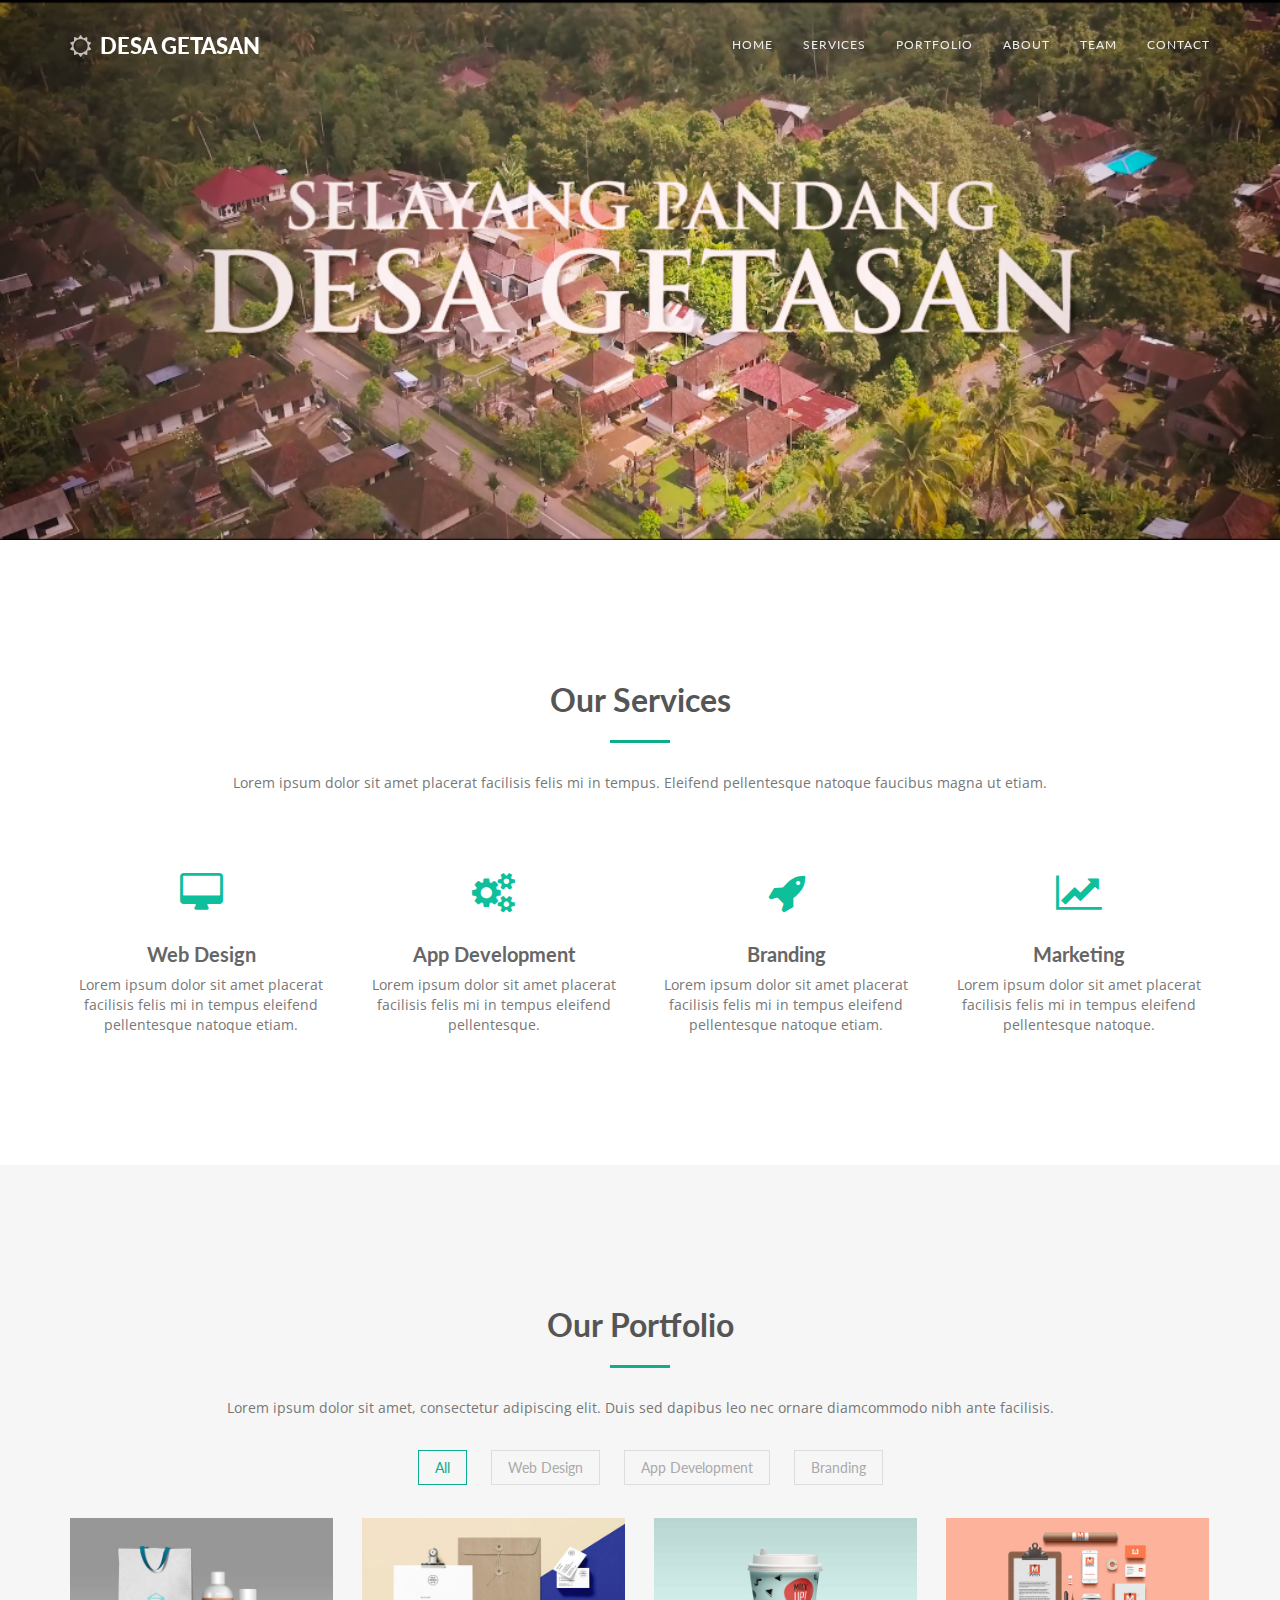
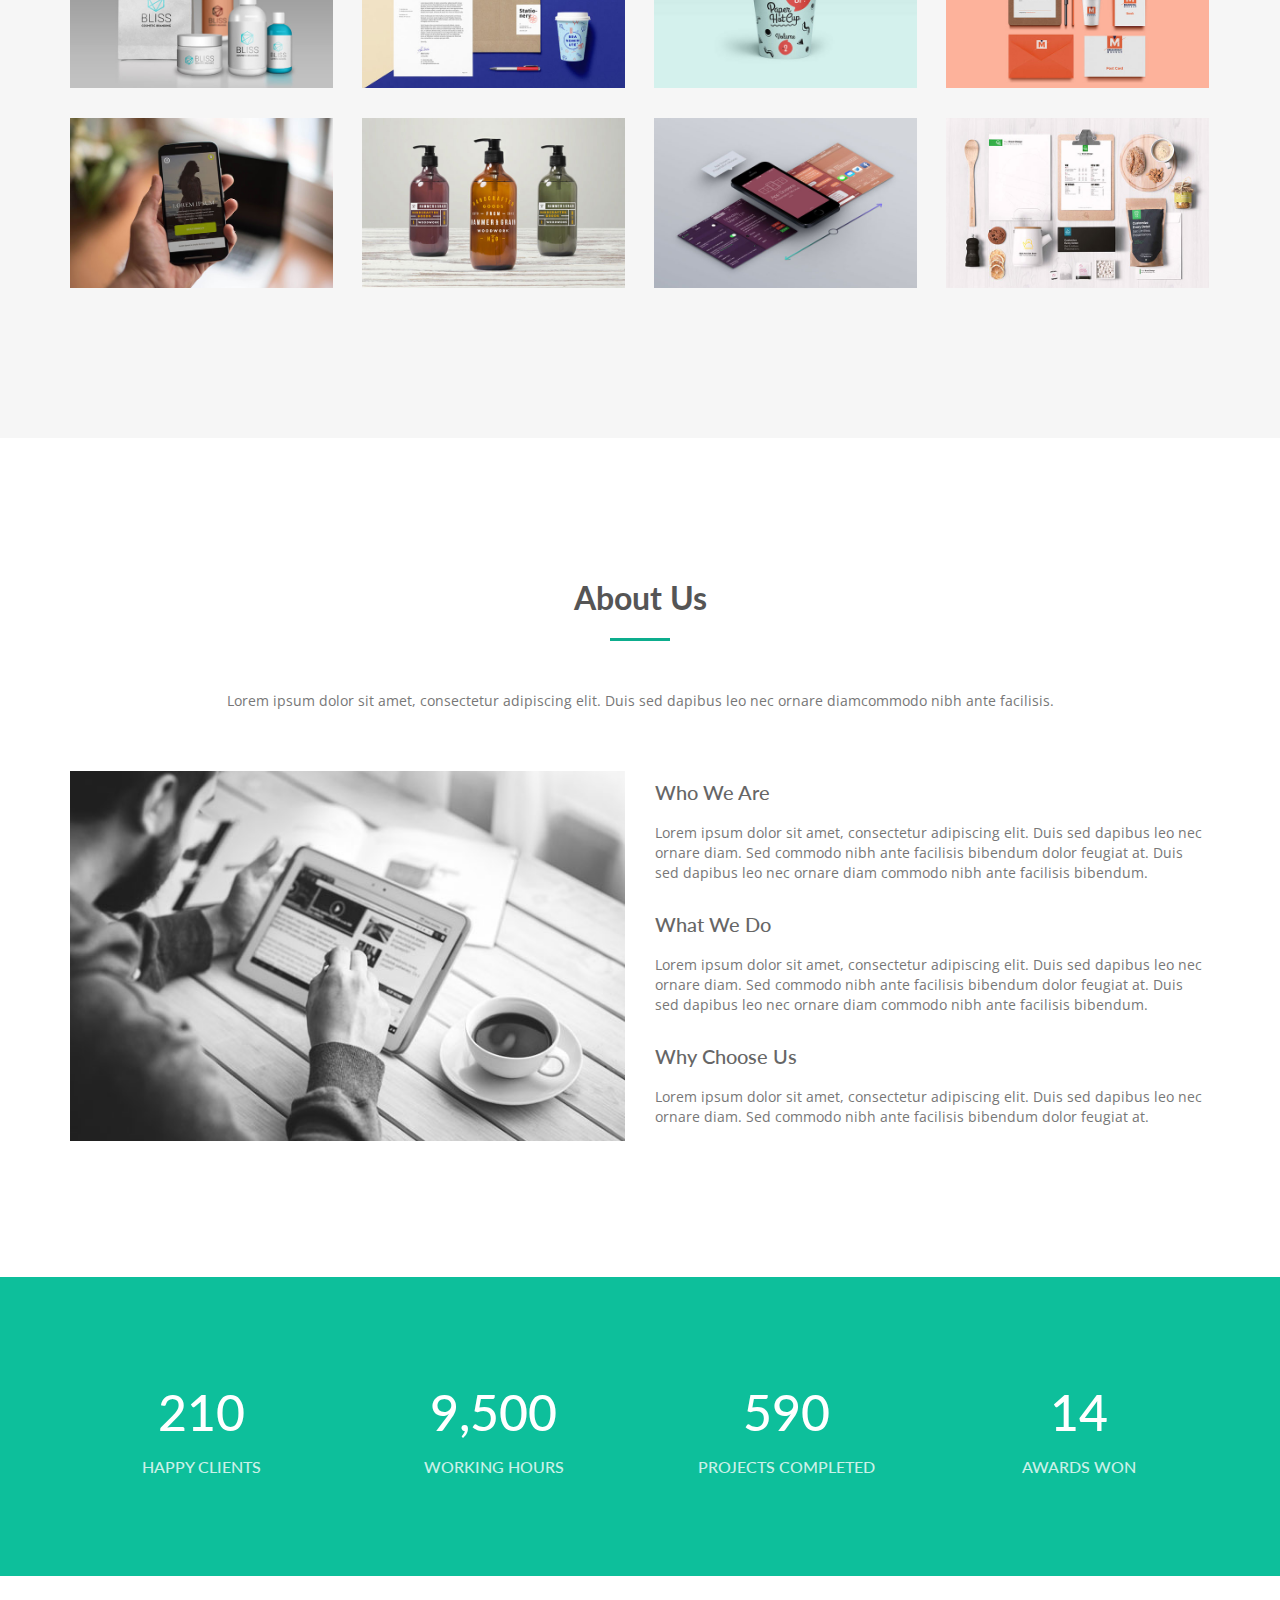
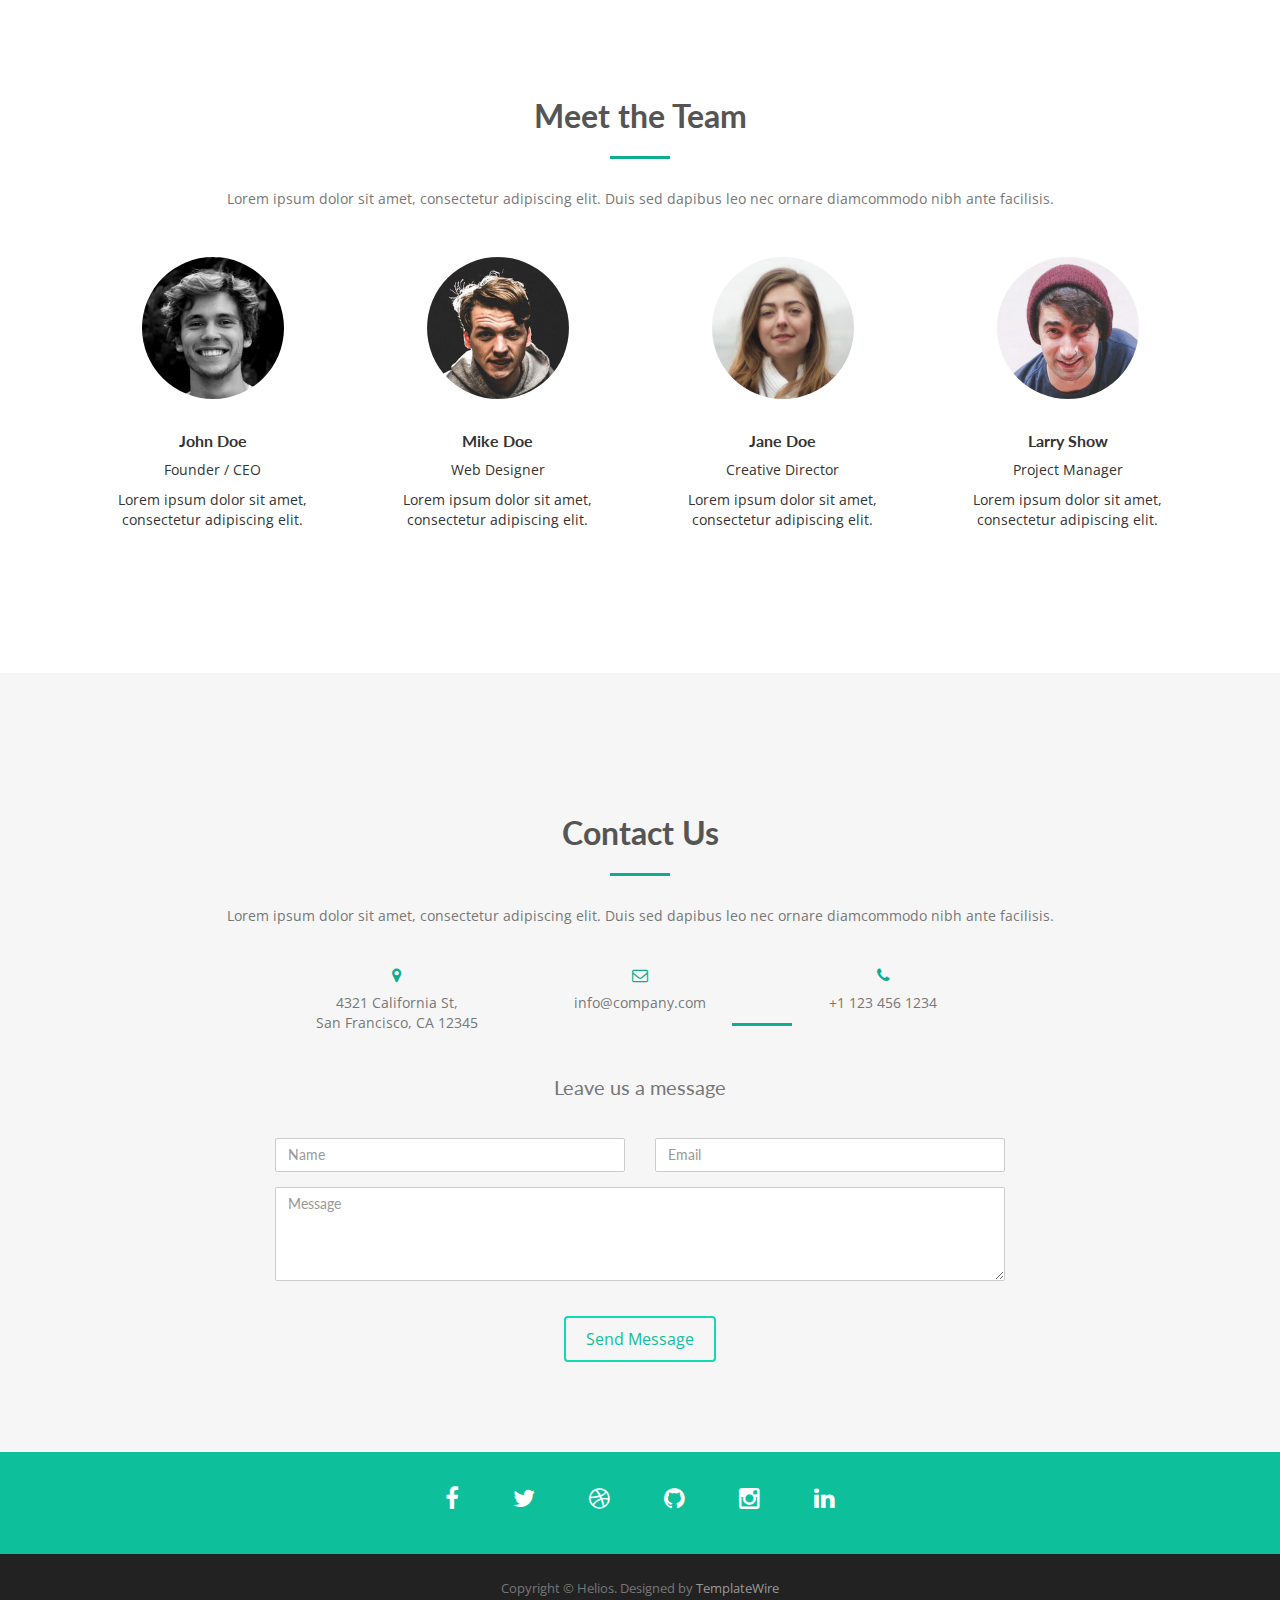
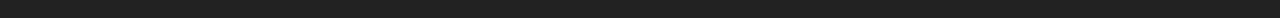
<file: index.html>
<!DOCTYPE html>
<html lang="en">
<head>
<meta charset="utf-8">
<meta name="viewport" content="width=device-width, initial-scale=1">
<title>Desa Getasan</title>
<meta name="description" content="">
<meta name="author" content="">

<!-- Favicons
    ================================================== -->
<link rel="shortcut icon" href="img/favicon.ico" type="image/x-icon">
<link rel="apple-touch-icon" href="img/apple-touch-icon.png">
<link rel="apple-touch-icon" sizes="72x72" href="img/apple-touch-icon-72x72.png">
<link rel="apple-touch-icon" sizes="114x114" href="img/apple-touch-icon-114x114.png">

<!-- Bootstrap -->
<link rel="stylesheet" type="text/css"  href="css/bootstrap.css">
<link rel="stylesheet" type="text/css" href="fonts/font-awesome/css/font-awesome.css">

<!-- Stylesheet
    ================================================== -->
<link rel="stylesheet" type="text/css"  href="css/style.css">
<link rel="stylesheet" type="text/css" href="css/prettyPhoto.css">
<link href='http://fonts.googleapis.com/css?family=Lato:400,700,900,300' rel='stylesheet' type='text/css'>
<link href='http://fonts.googleapis.com/css?family=Open+Sans:400,700,800,600,300' rel='stylesheet' type='text/css'>
<script type="text/javascript" src="js/modernizr.custom.js"></script>

<!-- HTML5 shim and Respond.js for IE8 support of HTML5 elements and media queries -->
<!-- WARNING: Respond.js doesn't work if you view the page via file:// -->
<!--[if lt IE 9]>
      <script src="https://oss.maxcdn.com/html5shiv/3.7.2/html5shiv.min.js"></script>
      <script src="https://oss.maxcdn.com/respond/1.4.2/respond.min.js"></script>
    <![endif]-->
</head>
<body>
<!-- Navigation
    ==========================================-->
<nav id="menu" class="navbar navbar-default navbar-fixed-top">
  <div class="container"> 
    <!-- Brand and toggle get grouped for better mobile display -->
    <div class="navbar-header">
      <button type="button" class="navbar-toggle collapsed" data-toggle="collapse" data-target="#bs-example-navbar-collapse-1"> <span class="sr-only">Toggle navigation</span> <span class="icon-bar"></span> <span class="icon-bar"></span> <span class="icon-bar"></span> </button>
      <a class="navbar-brand" href="index.html"><i class="fa fa-sun-o"></i> Desa Getasan<strong></strong></a> </div>
    
    <!-- Collect the nav links, forms, and other content for toggling -->
    <div class="collapse navbar-collapse" id="bs-example-navbar-collapse-1">
      <ul class="nav navbar-nav navbar-right">
        <li><a href="#home" class="page-scroll">Home</a></li>
        <li><a href="#services-section" class="page-scroll">Services</a></li>
        <li><a href="#works-section" class="page-scroll">Portfolio</a></li>
        <li><a href="#about-section" class="page-scroll">About</a></li>
        <li><a href="#team-section" class="page-scroll">Team</a></li>
        <li><a href="#contact-section" class="page-scroll">Contact</a></li>
      </ul>
    </div>
    <!-- /.navbar-collapse --> 
  </div>
  <!-- /.container-fluid --> 
</nav>

<!-- Header -->
<header class="text-center" name="home">
  <div class="intro-text">
  <br><br><br><br><br><br>
</header>

<!-- Services Section -->
<div id="services-section" class="text-center">
  <div class="container">
    <div class="section-title center">
      <h2>Our Services</h2>
      <hr>
      <div class="clearfix"></div>
      <p>Lorem ipsum dolor sit amet placerat facilisis felis mi in tempus. Eleifend pellentesque natoque faucibus magna ut etiam.</p>
    </div>
    <div class="space"></div>
    <div class="row">
      <div class="col-md-3 col-sm-6 service"> <i class="fa fa-desktop"></i>
        <h4>Web Design</h4>
        <p>Lorem ipsum dolor sit amet placerat facilisis felis mi in tempus eleifend pellentesque natoque etiam.</p>
      </div>
      <div class="col-md-3 col-sm-6 service"> <i class="fa fa-gears"></i>
        <h4>App Development</h4>
        <p>Lorem ipsum dolor sit amet placerat facilisis felis mi in tempus eleifend pellentesque.</p>
      </div>
      <div class="col-md-3 col-sm-6 service"> <i class="fa fa-rocket"></i>
        <h4>Branding</h4>
        <p>Lorem ipsum dolor sit amet placerat facilisis felis mi in tempus eleifend pellentesque natoque etiam.</p>
      </div>
      <div class="col-md-3 col-sm-6 service"> <i class="fa fa-line-chart"></i>
        <h4>Marketing</h4>
        <p>Lorem ipsum dolor sit amet placerat facilisis felis mi in tempus eleifend pellentesque natoque.</p>
      </div>
    </div>
  </div>
</div>
<!-- Portfolio Section -->
<div id="works-section">
  <div class="container"> <!-- Container -->
    <div class="section-title text-center center">
      <h2>Our Portfolio</h2>
      <hr>
      <div class="clearfix"></div>
      <p>Lorem ipsum dolor sit amet, consectetur adipiscing elit. Duis sed dapibus leo nec ornare diamcommodo nibh ante facilisis.</p>
    </div>
    <div class="categories">
      <ul class="cat">
        <li>
          <ol class="type">
            <li><a href="#" data-filter="*" class="active">All</a></li>
            <li><a href="#" data-filter=".web">Web Design</a></li>
            <li><a href="#" data-filter=".app">App Development</a></li>
            <li><a href="#" data-filter=".branding">Branding</a></li>
          </ol>
        </li>
      </ul>
      <div class="clearfix"></div>
    </div>
    <div class="row">
      <div class="portfolio-items">
        <div class="col-sm-6 col-md-3 col-lg-3 web">
          <div class="portfolio-item">
            <div class="hover-bg"> <a href="img/portfolio/01.jpg" rel="prettyPhoto">
              <div class="hover-text">
                <h4>Project Title</h4>
                <small>Web Design</small>
                <div class="clearfix"></div>
              </div>
              <img src="img/portfolio/01.jpg" class="img-responsive" alt="Project Title"> </a> </div>
          </div>
        </div>
        <div class="col-sm-6 col-md-3 col-lg-3 app">
          <div class="portfolio-item">
            <div class="hover-bg"> <a href="img/portfolio/02.jpg" rel="prettyPhoto">
              <div class="hover-text">
                <h4>Project Title</h4>
                <small>App Development</small>
                <div class="clearfix"></div>
              </div>
              <img src="img/portfolio/02.jpg" class="img-responsive" alt="Project Title"> </a> </div>
          </div>
        </div>
        <div class="col-sm-6 col-md-3 col-lg-3 web">
          <div class="portfolio-item">
            <div class="hover-bg"> <a href="img/portfolio/03.jpg" rel="prettyPhoto">
              <div class="hover-text">
                <h4>Project Title</h4>
                <small>Web Design</small>
                <div class="clearfix"></div>
              </div>
              <img src="img/portfolio/03.jpg" class="img-responsive" alt="Project Title"> </a> </div>
          </div>
        </div>
        <div class="col-sm-6 col-md-3 col-lg-3 web">
          <div class="portfolio-item">
            <div class="hover-bg"> <a href="img/portfolio/04.jpg" rel="prettyPhoto">
              <div class="hover-text">
                <h4>Project Title</h4>
                <small>Web Design</small>
                <div class="clearfix"></div>
              </div>
              <img src="img/portfolio/04.jpg" class="img-responsive" alt="Project Title"> </a> </div>
          </div>
        </div>
        <div class="col-sm-6 col-md-3 col-lg-3 app">
          <div class="portfolio-item">
            <div class="hover-bg"> <a href="img/portfolio/05.jpg" rel="prettyPhoto">
              <div class="hover-text">
                <h4>Project Title</h4>
                <small>App Development</small>
                <div class="clearfix"></div>
              </div>
              <img src="img/portfolio/05.jpg" class="img-responsive" alt="Project Title"> </a> </div>
          </div>
        </div>
        <div class="col-sm-6 col-md-3 col-lg-3 branding">
          <div class="portfolio-item">
            <div class="hover-bg"> <a href="img/portfolio/06.jpg" rel="prettyPhoto">
              <div class="hover-text">
                <h4>Project Title</h4>
                <small>Branding</small>
                <div class="clearfix"></div>
              </div>
              <img src="img/portfolio/06.jpg" class="img-responsive" alt="Project Title"> </a> </div>
          </div>
        </div>
        <div class="col-sm-6 col-md-3 col-lg-3 branding app">
          <div class="portfolio-item">
            <div class="hover-bg"> <a href="img/portfolio/07.jpg" rel="prettyPhoto">
              <div class="hover-text">
                <h4>Project Title</h4>
                <small>App Development, Branding</small>
                <div class="clearfix"></div>
              </div>
              <img src="img/portfolio/07.jpg" class="img-responsive" alt="Project Title"> </a> </div>
          </div>
        </div>
        <div class="col-sm-6 col-md-3 col-lg-3 web">
          <div class="portfolio-item">
            <div class="hover-bg"> <a href="img/portfolio/08.jpg" rel="prettyPhoto">
              <div class="hover-text">
                <h4>Project Title</h4>
                <small>Web Design</small>
                <div class="clearfix"></div>
              </div>
              <img src="img/portfolio/08.jpg" class="img-responsive" alt="Project Title"> </a> </div>
          </div>
        </div>
      </div>
    </div>
  </div>
</div>
<!-- About Section -->
<div id="about-section">
  <div class="container">
    <div class="section-title text-center center">
      <h2>About Us</h2>
      <hr>
      <div class="clearfix"></div>
      <p>Lorem ipsum dolor sit amet, consectetur adipiscing elit. Duis sed dapibus leo nec ornare diamcommodo nibh ante facilisis.</p>
    </div>
    <div class="row">
      <div class="col-md-6"> <img src="img/about.jpg" class="img-responsive"> </div>
      <div class="col-md-6">
        <div class="about-text">
          <h4>Who We Are</h4>
          <p>Lorem ipsum dolor sit amet, consectetur adipiscing elit. Duis sed dapibus leo nec ornare diam. Sed commodo nibh ante facilisis bibendum dolor feugiat at. Duis sed dapibus leo nec ornare diam commodo nibh ante facilisis bibendum.</p>
          <h4>What We Do</h4>
          <p>Lorem ipsum dolor sit amet, consectetur adipiscing elit. Duis sed dapibus leo nec ornare diam. Sed commodo nibh ante facilisis bibendum dolor feugiat at. Duis sed dapibus leo nec ornare diam commodo nibh ante facilisis bibendum.</p>
          <h4>Why Choose Us</h4>
          <p>Lorem ipsum dolor sit amet, consectetur adipiscing elit. Duis sed dapibus leo nec ornare diam. Sed commodo nibh ante facilisis bibendum dolor feugiat at.</p>
        </div>
      </div>
    </div>
  </div>
</div>
<!-- Achievements Section -->
<div id="achievements" class="section dark-bg">
  <div class="container">
    <div class="row">
      <div class="col-md-3 col-sm-3">
        <div class="achievement-box"> <span class="count">210</span>
          <h4>Happy clients</h4>
        </div>
      </div>
      <div class="col-md-3 col-sm-3">
        <div class="achievement-box"> <span class="count">9,500</span>
          <h4>Working hours</h4>
        </div>
      </div>
      <div class="col-md-3 col-sm-3">
        <div class="achievement-box"> <span class="count">590</span>
          <h4>Projects completed</h4>
        </div>
      </div>
      <div class="col-md-3 col-sm-3">
        <div class="achievement-box"> <span class="count">14</span>
          <h4>Awards won</h4>
        </div>
      </div>
    </div>
  </div>
</div>
<!-- Team Section -->
<div id="team-section" class="text-center">
  <div class="container">
    <div class="section-title center">
      <h2>Meet the Team</h2>
      <hr>
      <p>Lorem ipsum dolor sit amet, consectetur adipiscing elit. Duis sed dapibus leo nec ornare diamcommodo nibh ante facilisis.</p>
    </div>
    <div id="row">
      <div class="col-md-3 col-sm-6 team">
        <div class="thumbnail"> <img src="img/team/01.jpg" alt="..." class="img-circle team-img">
          <div class="caption">
            <h3>John Doe</h3>
            <p>Founder / CEO</p>
            <p>Lorem ipsum dolor sit amet, consectetur adipiscing elit.</p>
          </div>
        </div>
      </div>
      <div class="col-md-3 col-sm-6 team">
        <div class="thumbnail"> <img src="img/team/02.jpg" alt="..." class="img-circle team-img">
          <div class="caption">
            <h3>Mike Doe</h3>
            <p>Web Designer</p>
            <p>Lorem ipsum dolor sit amet, consectetur adipiscing elit.</p>
          </div>
        </div>
      </div>
      <div class="col-md-3 col-sm-6 team">
        <div class="thumbnail"> <img src="img/team/03.jpg" alt="..." class="img-circle team-img">
          <div class="caption">
            <h3>Jane Doe</h3>
            <p>Creative Director</p>
            <p>Lorem ipsum dolor sit amet, consectetur adipiscing elit.</p>
          </div>
        </div>
      </div>
      <div class="col-md-3 col-sm-6 team">
        <div class="thumbnail"> <img src="img/team/04.jpg" alt="..." class="img-circle team-img">
          <div class="caption">
            <h3>Larry Show</h3>
            <p>Project Manager</p>
            <p>Lorem ipsum dolor sit amet, consectetur adipiscing elit.</p>
          </div>
        </div>
      </div>
    </div>
  </div>
</div>
<!-- Contact Section -->
<div id="contact-section" class="text-center">
  <div class="container">
    <div class="section-title center">
      <h2>Contact Us</h2>
      <hr>
      <p>Lorem ipsum dolor sit amet, consectetur adipiscing elit. Duis sed dapibus leo nec ornare diamcommodo nibh ante facilisis.</p>
    </div>
    <div class="col-md-8 col-md-offset-2">
      <div class="col-md-4"> <i class="fa fa-map-marker"></i>
        <p>4321 California St,<br>
          San Francisco, CA 12345</p>
      </div>
      <div class="col-md-4"> <i class="fa fa-envelope-o"></i>
        <p>info@company.com</p>
      </div>
      <div class="col-md-4"> <i class="fa fa-phone"></i>
        <p> +1 123 456 1234</p>
      </div>
      <hr>
      <div class="clearfix"></div>
    </div>
    <div class="col-md-8 col-md-offset-2">
      <h3>Leave us a message</h3>
      <form name="sentMessage" id="contactForm" novalidate>
        <div class="row">
          <div class="col-md-6">
            <div class="form-group">
              <input type="text" id="name" class="form-control" placeholder="Name" required="required">
              <p class="help-block text-danger"></p>
            </div>
          </div>
          <div class="col-md-6">
            <div class="form-group">
              <input type="email" id="email" class="form-control" placeholder="Email" required="required">
              <p class="help-block text-danger"></p>
            </div>
          </div>
        </div>
        <div class="form-group">
          <textarea name="message" id="message" class="form-control" rows="4" placeholder="Message" required></textarea>
          <p class="help-block text-danger"></p>
        </div>
        <div id="success"></div>
        <button type="submit" class="btn btn-default">Send Message</button>
      </form>
    </div>
  </div>
</div>
</div>
<div id="social-section">
  <div class="container">
    <div class="social">
      <ul>
        <li><a href="#"><i class="fa fa-facebook"></i></a></li>
        <li><a href="#"><i class="fa fa-twitter"></i></a></li>
        <li><a href="#"><i class="fa fa-dribbble"></i></a></li>
        <li><a href="#"><i class="fa fa-github"></i></a></li>
        <li><a href="#"><i class="fa fa-instagram"></i></a></li>
        <li><a href="#"><i class="fa fa-linkedin"></i></a></li>
      </ul>
    </div>
  </div>
</div>
<div id="footer">
  <div class="container">
    <div class="fnav">
      <p>Copyright &copy; Helios. Designed by <a href="http://www.templatewire.com" rel="nofollow">TemplateWire</a></p>
    </div>
  </div>
</div>

<!-- jQuery (necessary for Bootstrap's JavaScript plugins) --> 
<script src="https://ajax.googleapis.com/ajax/libs/jquery/1.11.1/jquery.min.js"></script> 
<script type="text/javascript" src="js/jquery.1.11.1.js"></script> 
<!-- Include all compiled plugins (below), or include individual files as needed --> 
<script type="text/javascript" src="js/bootstrap.js"></script> 
<script type="text/javascript" src="js/SmoothScroll.js"></script> 
<script type="text/javascript" src="js/jquery.counterup.js"></script> 
<script type="text/javascript" src="js/waypoints.js"></script> 
<script type="text/javascript" src="js/jquery.prettyPhoto.js"></script> 
<script type="text/javascript" src="js/jquery.isotope.js"></script> 
<script type="text/javascript" src="js/jqBootstrapValidation.js"></script> 
<script type="text/javascript" src="js/contact_me.js"></script> 

<!-- Javascripts
    ================================================== --> 
<script type="text/javascript" src="js/main.js"></script>
</body>
</html>
</file>
<file: css/style.css>
body, html {
	font-family: 'Lato', sans-serif;
	text-rendering: optimizeLegibility !important;
	-webkit-font-smoothing: antialiased !important;
	color: #777;
}
h1 {
}
h1 strong {
	font-weight: 900;
}
h2 {
	line-height: 20px;
	font-size: 32px;
	font-weight: 700;
	margin: 0;
	color: #555;
}
h3 {
	font-size: 16px;
	font-weight: 700;
}
h4 {
	font-size: 20px;
	color: #666;
}
h5 {
	text-transform: uppercase;
	font-weight: 700;
	line-height: 20px;
}
p {
	font-family: 'Open Sans', sans-serif;
}
a {
	color: #0dad8d;
}
a:hover, a:focus {
	text-decoration: none;
	color: #222;
}
.clearfix:after {
	visibility: hidden;
	display: block;
	font-size: 0;
	content: " ";
	clear: both;
	height: 0;
}
.clearfix {
	display: inline-block;
}
* html .clearfix {
	height: 1%;
}
.clearfix {
	display: block;
}
ul, ol {
	padding: 0;
	webkit-padding: 0;
	moz-padding: 0;
	list-style: none;
}
hr {
	height: 3px;
	width: 60px;
	text-align: center;
	position: relative;
	background: #0dad8d;
	border: 0;
	margin: 10px auto 30px;
}
/* Navigation */
#menu {
	padding: 20px;
	transition: all 0.8s;
}
#menu.navbar-default {
	background-color: rgba(248, 248, 248, 0);
	border-color: rgba(231, 231, 231, 0);
}
#menu a.navbar-brand {
	text-transform: uppercase;
	font-size: 22px;
	color: #fff;
	font-weight: 900;
}
#menu a.navbar-brand i.fa {
	color: rgba(255,255,255,0.7);
	margin-right: 3px;
}
#menu.navbar-default .navbar-nav > li > a {
	text-transform: uppercase;
	color: #eeeeee;
	font-size: 12px;
	letter-spacing: 1px;
}
#menu.navbar-default .navbar-nav > li > a:hover {
	color: #0dad8d;
}
.on {
	background-color: #222222 !important;
	padding: 0 !important;
}
.navbar-default .navbar-nav > .active > a, .navbar-default .navbar-nav > .active > a:hover, .navbar-default .navbar-nav > .active > a:focus {
	color: #0dad8d !important;
	background-color: transparent;
}
.navbar-toggle {
	border-radius: 0;
}
.navbar-default .navbar-toggle:hover, .navbar-default .navbar-toggle:focus {
	background-color: #0dad8d;
	border-color: #0dad8d;
}
.navbar-default .navbar-toggle:hover>.icon-bar {
	background-color: #FFF;
}
/* Home Style */
header {
	background: url(../img/header-bg.png) no-repeat bottom center;
	background-size: cover;
	color: #cfcfcf;
	position: relative;
	height: 100%;
}

header p {
	color: rgba(255,255,255,0.8);
	font-size: 20px;
	margin-bottom: 80px;
}
.intro-text {
	position: relative;
	padding-top: 250px;
	padding-right: 0;
	padding-left: 0;
	padding-bottom: 170px;
}
.intro-text H1 {
	font-size: 60px;
	text-transform: uppercase;
	color: #fff;
}
.btn-default {
	color: #fff;
	font-family: 'Open Sans', sans-serif;
	background-color: transparent;
	border: 2px solid rgba(255,255,255,0.8);
	margin: 0 8px;
	padding: 12px 24px;
	font-size: 16px;
	transition: all 0.5s;
	border-radius: 4px;
}
.btn-default:hover, .btn-default:focus, .btn-default.focus, .btn-default:active, .btn-default.active {
	background-color: #fff;
	color: #0dad8d;
	border-color: #fff;
}
/* Services Section */
#services-section {
	padding: 120px 0;
	background-color: #fff;
}
#services-section h4 {
	font-weight: 700;
}
.space {
	margin-top: 40px;
}
#services-section i.fa {
	font-size: 40px;
	margin-bottom: 20px;
	transition: all 0.5s;
	color: #0dbf9b;
}
/* Gallery Section 
==============================*/
#works-section {
	padding: 120px 0;
	background-color: #f6f6f6;
}
.categories {
	padding-bottom: 30px;
	text-align: center;
}
ul.cat li {
	display: inline-block;
}
ol.type li {
	display: inline-block;
	margin-left: 20px;
}
ol.type li a {
	color: #aaa;
	border: 1px solid #ddd;
	padding: 8px 16px;
	border-radius: 0;
}
ol.type li a.active {
	color: #0dad8d;
	border: 1px solid #0dad8d;
}
ol.type li a:hover {
	color: #0dad8d;
	border: 1px solid #0dad8d;
}
.isotope-item {
	z-index: 2
}
.isotope-hidden.isotope-item {
	z-index: 1
}
.isotope, .isotope .isotope-item {
	/* change duration value to whatever you like */
	-webkit-transition-duration: 0.8s;
	-moz-transition-duration: 0.8s;
	transition-duration: 0.8s;
}
.isotope-item {
	margin-right: -1px;
	-webkit-backface-visibility: hidden;
	backface-visibility: hidden;
}
.isotope {
	-webkit-backface-visibility: hidden;
	backface-visibility: hidden;
	-webkit-transition-property: height, width;
	-moz-transition-property: height, width;
	transition-property: height, width;
}
.isotope .isotope-item {
	-webkit-backface-visibility: hidden;
	backface-visibility: hidden;
	-webkit-transition-property: -webkit-transform, opacity;
	-moz-transition-property: -moz-transform, opacity;
	transition-property: transform, opacity;
}
.portfolio-item {
	margin-bottom: 30px;
}
.portfolio-item .hover-bg {
	height: 170px;
	overflow: hidden;
	position: relative;
}
.hover-bg .hover-text {
	position: absolute;
	text-align: center;
	margin: 0 auto;
	color: #ffffff;
	background: rgba(0, 0, 0, 0.66);
	padding: 17% 0 0 0;
	height: 100%;
	width: 100%;
	opacity: 0;
	transition: all 0.5s;
}
.hover-bg .hover-text>h4 {
	opacity: 0;
	-webkit-transform: translateY(100%);
	transform: translateY(100%);
	transition: all 0.3s;
	color: #ffffff;
}
.hover-bg:hover .hover-text>h4 {
	opacity: 1;
	-webkit-backface-visibility: hidden;
	-webkit-transform: translateY(0);
	transform: translateY(0);
}
.hover-bg .hover-text>i {
	opacity: 0;
	-webkit-transform: translateY(0);
	transform: translateY(0);
	transition: all 0.3s;
}
.hover-bg:hover .hover-text>i {
	opacity: 1;
	-webkit-backface-visibility: hidden;
	-webkit-transform: translateY(100%);
	transform: translateY(100%);
}
.hover-bg:hover .hover-text {
	opacity: 1;
}
#works-section i.fa {
	height: 30px;
	width: 30px;
	border: 1px solid #F5AB35;
	font-size: 20px;
	padding: 5px;
	border-radius: 50%;
	color: #F5AB35;
}
/* About Section */
#about-section {
	padding: 120px 0;
}
#about-section p {
	margin-top: 20px;
	margin-bottom: 30px;
}
/* Team Section */
#team-section {
	padding: 100px 0;
}
.section-title.center {
	padding: 30px 0;
}
.section-title h2 {
	margin-bottom: 30px;
}
img.img-circle.team-img {
	width: 150px;
	height: 150px;
	border: 4px solid transparent;
	transition: all 0.5s;
}
#team-section .team .thumbnail:hover>img.img-circle.team-img {
	border: 4px solid #fff;
	font-size: medium;
}
#team-section .thumbnail {
	background: transparent;
	border: 0;
}
#team-section .thumbnail .caption {
	padding: 9px;
}
/* Achivements Section */
#achievements {
	padding: 80px 0;
	background-color: #0dbf9b;
}
.achievement-box {
	text-align: center;
	margin: 20px 0;
}
.achievement-box h4 {
	font-size: 16px;
	color: rgba(255,255,255,0.8);
	text-transform: uppercase;
}
.achievement-box span.count {
	color: #fff;
	font-size: 50px;
	font-weight: 500;
	display: block;
}
/* Contact Section */
#contact-section {
	padding: 120px 0 60px 0;
	background-color: #f6f6f6;
}
#contact-section h3 {
	font-size: 20px;
	font-weight: 400;
}
#contact-section form {
	padding: 30px 0;
}
#contact-section i.fa {
	color: #0dad8d;
	font-size: 16px;
	margin-bottom: 10px;
}
label {
	font-size: 12px;
	font-weight: 400;
	font-family: 'Open Sans', sans-serif;
	float: left;
}
#contact-section .form-control {
	display: block;
	width: 100%;
	padding: 6px 12px;
	font-size: 14px;
	line-height: 1.42857143;
	color: #555;
	background-color: #fff;
	background-image: none;
	border: 1px solid #ccc;
	border-radius: 2px;
	-webkit-box-shadow: none;
	box-shadow: none;
	-webkit-transition: none;
	-o-transition: none;
	transition: none;
}
#contact-section .form-control:focus {
	border-color: inherit;
	outline: 0;
	-webkit-box-shadow: transparent;
	box-shadow: transparent;
}
#contact-section .btn {
	background: transparent;
	border: 2px solid #12dbb2;
	border-radius: 4px;
	padding: 10px 20px;
	margin-top: 20px;
	color: #0dbf9b;
}
#contact-section .btn:hover, #contact-section .btn:focus {
	background: #0dbf9b;
	border: 2px solid #0dbf9b;
	color: #fff;
}
#contact-section .text-danger {
	color: #cc3300;
	text-align: left;
}
.btn:active, .btn.active {
	background-image: none;
	outline: 0;
	-webkit-box-shadow: none;
	box-shadow: none;
}
a:focus, .btn:focus, .btn:active:focus, .btn.active:focus, .btn.focus, .btn:active.focus, .btn.active.focus {
	outline: none;
	outline-offset: none;
}
/* Social Section */
#social-section {
	padding: 30px 0;
	background-color: #0dbf9b;
	text-align: center;
}
#social-section .social ul li {
	display: inline-block;
	margin: 0 20px;
}
#social-section .social i.fa {
	font-size: 24px;
	padding: 4px 5px;
	color: #fff;
	transition: all 0.5s;
}
#social-section .social i.fa:hover {
	color: #666;
}
/* Footer */
#footer {
	background-color: #222222;
	color: #777;
	padding: 15px 0 10px 0;
	text-align: center;
}
#footer p {
	font-size: 13px;
	margin-top: 10px;
}
#footer a {
	color: #999;
}
#footer a:hover, a:focus {
	text-decoration: none;
	color: #0dad8d;
}

@media (max-width: 768px) {
.content {
	padding: 40% 0 0;
}
}

@media (max-width: 603px) {
#menu.navbar-default {
	background-color: rgba(0, 0, 0, 0.7);
}
label {
	float: none !important
}
.hover-bg .hover-text {
	padding: 12% 10%;
}
}

@media (max-width: 360px) {
.hover-bg .hover-text {
	padding: 22% 10%;
}
}
</file>
<file: css/prettyPhoto.css>
div.pp_default .pp_top,div.pp_default .pp_top .pp_middle,div.pp_default .pp_top .pp_left,div.pp_default .pp_top .pp_right,div.pp_default .pp_bottom,div.pp_default .pp_bottom .pp_left,div.pp_default .pp_bottom .pp_middle,div.pp_default .pp_bottom .pp_right{height:13px}
div.pp_default .pp_top .pp_left{background:url(../img/prettyPhoto/default/sprite.png) -78px -93px no-repeat}
div.pp_default .pp_top .pp_middle{background:url(../img/prettyPhoto/default/sprite_x.png) top left repeat-x}
div.pp_default .pp_top .pp_right{background:url(../img/prettyPhoto/default/sprite.png) -112px -93px no-repeat}
div.pp_default .pp_content .ppt{color:#f8f8f8}
div.pp_default .pp_content_container .pp_left{background:url(../img/prettyPhoto/default/sprite_y.png) -7px 0 repeat-y;padding-left:13px}
div.pp_default .pp_content_container .pp_right{background:url(../img/prettyPhoto/default/sprite_y.png) top right repeat-y;padding-right:13px}
div.pp_default .pp_next:hover{background:url(../img/prettyPhoto/default/sprite_next.png) center right no-repeat;cursor:pointer}
div.pp_default .pp_previous:hover{background:url(../img/prettyPhoto/default/sprite_prev.png) center left no-repeat;cursor:pointer}
div.pp_default .pp_expand{background:url(../img/prettyPhoto/default/sprite.png) 0 -29px no-repeat;cursor:pointer;width:28px;height:28px}
div.pp_default .pp_expand:hover{background:url(../img/prettyPhoto/default/sprite.png) 0 -56px no-repeat;cursor:pointer}
div.pp_default .pp_contract{background:url(../img/prettyPhoto/default/sprite.png) 0 -84px no-repeat;cursor:pointer;width:28px;height:28px}
div.pp_default .pp_contract:hover{background:url(../img/prettyPhoto/default/sprite.png) 0 -113px no-repeat;cursor:pointer}
div.pp_default .pp_close{width:30px;height:30px;background:url(../img/prettyPhoto/default/sprite.png) 2px 1px no-repeat;cursor:pointer}
div.pp_default .pp_gallery ul li a{background:url(../img/prettyPhoto/default/default_thumb.png) center center #f8f8f8;border:1px solid #aaa}
div.pp_default .pp_social{margin-top:7px}
div.pp_default .pp_gallery a.pp_arrow_previous,div.pp_default .pp_gallery a.pp_arrow_next{position:static;left:auto}
div.pp_default .pp_nav .pp_play,div.pp_default .pp_nav .pp_pause{background:url(../img/prettyPhoto/default/sprite.png) -51px 1px no-repeat;height:30px;width:30px}
div.pp_default .pp_nav .pp_pause{background-position:-51px -29px}
div.pp_default a.pp_arrow_previous,div.pp_default a.pp_arrow_next{background:url(../img/prettyPhoto/default/sprite.png) -31px -3px no-repeat;height:20px;width:20px;margin:4px 0 0}
div.pp_default a.pp_arrow_next{left:52px;background-position:-82px -3px}
div.pp_default .pp_content_container .pp_details{margin-top:5px}
div.pp_default .pp_nav{clear:none;height:30px;width:110px;position:relative}
div.pp_default .pp_nav .currentTextHolder{font-family:Georgia;font-style:italic;color:#999;font-size:11px;left:75px;line-height:25px;position:absolute;top:2px;margin:0;padding:0 0 0 10px}
div.pp_default .pp_close:hover,div.pp_default .pp_nav .pp_play:hover,div.pp_default .pp_nav .pp_pause:hover,div.pp_default .pp_arrow_next:hover,div.pp_default .pp_arrow_previous:hover{opacity:0.7}
div.pp_default .pp_description{font-size:11px;font-weight:700;line-height:14px;margin:5px 50px 5px 0}
div.pp_default .pp_bottom .pp_left{background:url(../img/prettyPhoto/default/sprite.png) -78px -127px no-repeat}
div.pp_default .pp_bottom .pp_middle{background:url(../img/prettyPhoto/default/sprite_x.png) bottom left repeat-x}
div.pp_default .pp_bottom .pp_right{background:url(../img/prettyPhoto/default/sprite.png) -112px -127px no-repeat}
div.pp_default .pp_loaderIcon{background:url(../img/prettyPhoto/default/loader.gif) center center no-repeat}
div.light_rounded .pp_top .pp_left{background:url(../img/prettyPhoto/light_rounded/sprite.png) -88px -53px no-repeat}
div.light_rounded .pp_top .pp_right{background:url(../img/prettyPhoto/light_rounded/sprite.png) -110px -53px no-repeat}
div.light_rounded .pp_next:hover{background:url(../img/prettyPhoto/light_rounded/btnNext.png) center right no-repeat;cursor:pointer}
div.light_rounded .pp_previous:hover{background:url(../img/prettyPhoto/light_rounded/btnPrevious.png) center left no-repeat;cursor:pointer}
div.light_rounded .pp_expand{background:url(../img/prettyPhoto/light_rounded/sprite.png) -31px -26px no-repeat;cursor:pointer}
div.light_rounded .pp_expand:hover{background:url(../img/prettyPhoto/light_rounded/sprite.png) -31px -47px no-repeat;cursor:pointer}
div.light_rounded .pp_contract{background:url(../img/prettyPhoto/light_rounded/sprite.png) 0 -26px no-repeat;cursor:pointer}
div.light_rounded .pp_contract:hover{background:url(../img/prettyPhoto/light_rounded/sprite.png) 0 -47px no-repeat;cursor:pointer}
div.light_rounded .pp_close{width:75px;height:22px;background:url(../img/prettyPhoto/light_rounded/sprite.png) -1px -1px no-repeat;cursor:pointer}
div.light_rounded .pp_nav .pp_play{background:url(../img/prettyPhoto/light_rounded/sprite.png) -1px -100px no-repeat;height:15px;width:14px}
div.light_rounded .pp_nav .pp_pause{background:url(../img/prettyPhoto/light_rounded/sprite.png) -24px -100px no-repeat;height:15px;width:14px}
div.light_rounded .pp_arrow_previous{background:url(../img/prettyPhoto/light_rounded/sprite.png) 0 -71px no-repeat}
div.light_rounded .pp_arrow_next{background:url(../img/prettyPhoto/light_rounded/sprite.png) -22px -71px no-repeat}
div.light_rounded .pp_bottom .pp_left{background:url(../img/prettyPhoto/light_rounded/sprite.png) -88px -80px no-repeat}
div.light_rounded .pp_bottom .pp_right{background:url(../img/prettyPhoto/light_rounded/sprite.png) -110px -80px no-repeat}
div.dark_rounded .pp_top .pp_left{background:url(../img/prettyPhoto/dark_rounded/sprite.png) -88px -53px no-repeat}
div.dark_rounded .pp_top .pp_right{background:url(../img/prettyPhoto/dark_rounded/sprite.png) -110px -53px no-repeat}
div.dark_rounded .pp_content_container .pp_left{background:url(../img/prettyPhoto/dark_rounded/contentPattern.png) top left repeat-y}
div.dark_rounded .pp_content_container .pp_right{background:url(../img/prettyPhoto/dark_rounded/contentPattern.png) top right repeat-y}
div.dark_rounded .pp_next:hover{background:url(../img/prettyPhoto/dark_rounded/btnNext.png) center right no-repeat;cursor:pointer}
div.dark_rounded .pp_previous:hover{background:url(../img/prettyPhoto/dark_rounded/btnPrevious.png) center left no-repeat;cursor:pointer}
div.dark_rounded .pp_expand{background:url(../img/prettyPhoto/dark_rounded/sprite.png) -31px -26px no-repeat;cursor:pointer}
div.dark_rounded .pp_expand:hover{background:url(../img/prettyPhoto/dark_rounded/sprite.png) -31px -47px no-repeat;cursor:pointer}
div.dark_rounded .pp_contract{background:url(../img/prettyPhoto/dark_rounded/sprite.png) 0 -26px no-repeat;cursor:pointer}
div.dark_rounded .pp_contract:hover{background:url(../img/prettyPhoto/dark_rounded/sprite.png) 0 -47px no-repeat;cursor:pointer}
div.dark_rounded .pp_close{width:75px;height:22px;background:url(../img/prettyPhoto/dark_rounded/sprite.png) -1px -1px no-repeat;cursor:pointer}
div.dark_rounded .pp_description{margin-right:85px;color:#fff}
div.dark_rounded .pp_nav .pp_play{background:url(../img/prettyPhoto/dark_rounded/sprite.png) -1px -100px no-repeat;height:15px;width:14px}
div.dark_rounded .pp_nav .pp_pause{background:url(../img/prettyPhoto/dark_rounded/sprite.png) -24px -100px no-repeat;height:15px;width:14px}
div.dark_rounded .pp_arrow_previous{background:url(../img/prettyPhoto/dark_rounded/sprite.png) 0 -71px no-repeat}
div.dark_rounded .pp_arrow_next{background:url(../img/prettyPhoto/dark_rounded/sprite.png) -22px -71px no-repeat}
div.dark_rounded .pp_bottom .pp_left{background:url(../img/prettyPhoto/dark_rounded/sprite.png) -88px -80px no-repeat}
div.dark_rounded .pp_bottom .pp_right{background:url(../img/prettyPhoto/dark_rounded/sprite.png) -110px -80px no-repeat}
div.dark_rounded .pp_loaderIcon{background:url(../img/prettyPhoto/dark_rounded/loader.gif) center center no-repeat}
div.dark_square .pp_left,div.dark_square .pp_middle,div.dark_square .pp_right,div.dark_square .pp_content{background:#000}
div.dark_square .pp_description{color:#fff;margin:0 85px 0 0}
div.dark_square .pp_loaderIcon{background:url(../img/prettyPhoto/dark_square/loader.gif) center center no-repeat}
div.dark_square .pp_expand{background:url(../img/prettyPhoto/dark_square/sprite.png) -31px -26px no-repeat;cursor:pointer}
div.dark_square .pp_expand:hover{background:url(../img/prettyPhoto/dark_square/sprite.png) -31px -47px no-repeat;cursor:pointer}
div.dark_square .pp_contract{background:url(../img/prettyPhoto/dark_square/sprite.png) 0 -26px no-repeat;cursor:pointer}
div.dark_square .pp_contract:hover{background:url(../img/prettyPhoto/dark_square/sprite.png) 0 -47px no-repeat;cursor:pointer}
div.dark_square .pp_close{width:75px;height:22px;background:url(../img/prettyPhoto/dark_square/sprite.png) -1px -1px no-repeat;cursor:pointer}
div.dark_square .pp_nav{clear:none}
div.dark_square .pp_nav .pp_play{background:url(../img/prettyPhoto/dark_square/sprite.png) -1px -100px no-repeat;height:15px;width:14px}
div.dark_square .pp_nav .pp_pause{background:url(../img/prettyPhoto/dark_square/sprite.png) -24px -100px no-repeat;height:15px;width:14px}
div.dark_square .pp_arrow_previous{background:url(../img/prettyPhoto/dark_square/sprite.png) 0 -71px no-repeat}
div.dark_square .pp_arrow_next{background:url(../img/prettyPhoto/dark_square/sprite.png) -22px -71px no-repeat}
div.dark_square .pp_next:hover{background:url(../img/prettyPhoto/dark_square/btnNext.png) center right no-repeat;cursor:pointer}
div.dark_square .pp_previous:hover{background:url(../img/prettyPhoto/dark_square/btnPrevious.png) center left no-repeat;cursor:pointer}
div.light_square .pp_expand{background:url(../img/prettyPhoto/light_square/sprite.png) -31px -26px no-repeat;cursor:pointer}
div.light_square .pp_expand:hover{background:url(../img/prettyPhoto/light_square/sprite.png) -31px -47px no-repeat;cursor:pointer}
div.light_square .pp_contract{background:url(../img/prettyPhoto/light_square/sprite.png) 0 -26px no-repeat;cursor:pointer}
div.light_square .pp_contract:hover{background:url(../img/prettyPhoto/light_square/sprite.png) 0 -47px no-repeat;cursor:pointer}
div.light_square .pp_close{width:75px;height:22px;background:url(../img/prettyPhoto/light_square/sprite.png) -1px -1px no-repeat;cursor:pointer}
div.light_square .pp_nav .pp_play{background:url(../img/prettyPhoto/light_square/sprite.png) -1px -100px no-repeat;height:15px;width:14px}
div.light_square .pp_nav .pp_pause{background:url(../img/prettyPhoto/light_square/sprite.png) -24px -100px no-repeat;height:15px;width:14px}
div.light_square .pp_arrow_previous{background:url(../img/prettyPhoto/light_square/sprite.png) 0 -71px no-repeat}
div.light_square .pp_arrow_next{background:url(../img/prettyPhoto/light_square/sprite.png) -22px -71px no-repeat}
div.light_square .pp_next:hover{background:url(../img/prettyPhoto/light_square/btnNext.png) center right no-repeat;cursor:pointer}
div.light_square .pp_previous:hover{background:url(../img/prettyPhoto/light_square/btnPrevious.png) center left no-repeat;cursor:pointer}
div.facebook .pp_top .pp_left{background:url(../img/prettyPhoto/facebook/sprite.png) -88px -53px no-repeat}
div.facebook .pp_top .pp_middle{background:url(../img/prettyPhoto/facebook/contentPatternTop.png) top left repeat-x}
div.facebook .pp_top .pp_right{background:url(../img/prettyPhoto/facebook/sprite.png) -110px -53px no-repeat}
div.facebook .pp_content_container .pp_left{background:url(../img/prettyPhoto/facebook/contentPatternLeft.png) top left repeat-y}
div.facebook .pp_content_container .pp_right{background:url(../img/prettyPhoto/facebook/contentPatternRight.png) top right repeat-y}
div.facebook .pp_expand{background:url(../img/prettyPhoto/facebook/sprite.png) -31px -26px no-repeat;cursor:pointer}
div.facebook .pp_expand:hover{background:url(../img/prettyPhoto/facebook/sprite.png) -31px -47px no-repeat;cursor:pointer}
div.facebook .pp_contract{background:url(../img/prettyPhoto/facebook/sprite.png) 0 -26px no-repeat;cursor:pointer}
div.facebook .pp_contract:hover{background:url(../img/prettyPhoto/facebook/sprite.png) 0 -47px no-repeat;cursor:pointer}
div.facebook .pp_close{width:22px;height:22px;background:url(../img/prettyPhoto/facebook/sprite.png) -1px -1px no-repeat;cursor:pointer}
div.facebook .pp_description{margin:0 37px 0 0}
div.facebook .pp_loaderIcon{background:url(../img/prettyPhoto/facebook/loader.gif) center center no-repeat}
div.facebook .pp_arrow_previous{background:url(../img/prettyPhoto/facebook/sprite.png) 0 -71px no-repeat;height:22px;margin-top:0;width:22px}
div.facebook .pp_arrow_previous.disabled{background-position:0 -96px;cursor:default}
div.facebook .pp_arrow_next{background:url(../img/prettyPhoto/facebook/sprite.png) -32px -71px no-repeat;height:22px;margin-top:0;width:22px}
div.facebook .pp_arrow_next.disabled{background-position:-32px -96px;cursor:default}
div.facebook .pp_nav{margin-top:0}
div.facebook .pp_nav p{font-size:15px;padding:0 3px 0 4px}
div.facebook .pp_nav .pp_play{background:url(../img/prettyPhoto/facebook/sprite.png) -1px -123px no-repeat;height:22px;width:22px}
div.facebook .pp_nav .pp_pause{background:url(../img/prettyPhoto/facebook/sprite.png) -32px -123px no-repeat;height:22px;width:22px}
div.facebook .pp_next:hover{background:url(../img/prettyPhoto/facebook/btnNext.png) center right no-repeat;cursor:pointer}
div.facebook .pp_previous:hover{background:url(../img/prettyPhoto/facebook/btnPrevious.png) center left no-repeat;cursor:pointer}
div.facebook .pp_bottom .pp_left{background:url(../img/prettyPhoto/facebook/sprite.png) -88px -80px no-repeat}
div.facebook .pp_bottom .pp_middle{background:url(../img/prettyPhoto/facebook/contentPatternBottom.png) top left repeat-x}
div.facebook .pp_bottom .pp_right{background:url(../img/prettyPhoto/facebook/sprite.png) -110px -80px no-repeat}
div.pp_pic_holder a:focus{outline:none}
div.pp_overlay{background:#000;display:none;left:0;position:absolute;top:0;width:100%;z-index:9500}
div.pp_pic_holder{display:none;position:absolute;width:100px;z-index:10000}
.pp_content{height:40px;min-width:40px}
* html .pp_content{width:40px}
.pp_content_container{position:relative;text-align:left;width:100%}
.pp_content_container .pp_left{padding-left:20px}
.pp_content_container .pp_right{padding-right:20px}
.pp_content_container .pp_details{float:left;margin:10px 0 2px}
.pp_description{display:none;margin:0}
.pp_social{float:left;margin:0}
.pp_social .facebook{float:left;margin-left:5px;width:55px;overflow:hidden}
.pp_social .twitter{float:left}
.pp_nav{clear:right;float:left;margin:3px 10px 0 0}
.pp_nav p{float:left;white-space:nowrap;margin:2px 4px}
.pp_nav .pp_play,.pp_nav .pp_pause{float:left;margin-right:4px;text-indent:-10000px}
a.pp_arrow_previous,a.pp_arrow_next{display:block;float:left;height:15px;margin-top:3px;overflow:hidden;text-indent:-10000px;width:14px}
.pp_hoverContainer{position:absolute;top:0;width:100%;z-index:2000}
.pp_gallery{display:none;left:50%;margin-top:-50px;position:absolute;z-index:10000}
.pp_gallery div{float:left;overflow:hidden;position:relative}
.pp_gallery ul{float:left;height:35px;position:relative;white-space:nowrap;margin:0 0 0 5px;padding:0}
.pp_gallery ul a{border:1px rgba(0,0,0,0.5) solid;display:block;float:left;height:33px;overflow:hidden}
.pp_gallery ul a img{border:0}
.pp_gallery li{display:block;float:left;margin:0 5px 0 0;padding:0}
.pp_gallery li.default a{background:url(../img/prettyPhoto/facebook/default_thumbnail.gif) 0 0 no-repeat;display:block;height:33px;width:50px}
.pp_gallery .pp_arrow_previous,.pp_gallery .pp_arrow_next{margin-top:7px!important}
a.pp_next{background:url(../img/prettyPhoto/light_rounded/btnNext.png) 10000px 10000px no-repeat;display:block;float:right;height:100%;text-indent:-10000px;width:49%}
a.pp_previous{background:url(../img/prettyPhoto/light_rounded/btnNext.png) 10000px 10000px no-repeat;display:block;float:left;height:100%;text-indent:-10000px;width:49%}
a.pp_expand,a.pp_contract{cursor:pointer;display:none;height:20px;position:absolute;right:30px;text-indent:-10000px;top:10px;width:20px;z-index:20000}
a.pp_close{position:absolute;right:0;top:0;display:block;line-height:22px;text-indent:-10000px}
.pp_loaderIcon{display:block;height:24px;left:50%;position:absolute;top:50%;width:24px;margin:-12px 0 0 -12px}
#pp_full_res{line-height:1!important}
#pp_full_res .pp_inline{text-align:left}
#pp_full_res .pp_inline p{margin:0 0 15px}
div.ppt{color:#fff;display:none;font-size:17px;z-index:9999;margin:0 0 5px 15px}
div.pp_default .pp_content,div.light_rounded .pp_content{background-color:#fff}
div.pp_default #pp_full_res .pp_inline,div.light_rounded .pp_content .ppt,div.light_rounded #pp_full_res .pp_inline,div.light_square .pp_content .ppt,div.light_square #pp_full_res .pp_inline,div.facebook .pp_content .ppt,div.facebook #pp_full_res .pp_inline{color:#000}
div.pp_default .pp_gallery ul li a:hover,div.pp_default .pp_gallery ul li.selected a,.pp_gallery ul a:hover,.pp_gallery li.selected a{border-color:#fff}
div.pp_default .pp_details,div.light_rounded .pp_details,div.dark_rounded .pp_details,div.dark_square .pp_details,div.light_square .pp_details,div.facebook .pp_details{position:relative}
div.light_rounded .pp_top .pp_middle,div.light_rounded .pp_content_container .pp_left,div.light_rounded .pp_content_container .pp_right,div.light_rounded .pp_bottom .pp_middle,div.light_square .pp_left,div.light_square .pp_middle,div.light_square .pp_right,div.light_square .pp_content,div.facebook .pp_content{background:#fff}
div.light_rounded .pp_description,div.light_square .pp_description{margin-right:85px}
div.light_rounded .pp_gallery a.pp_arrow_previous,div.light_rounded .pp_gallery a.pp_arrow_next,div.dark_rounded .pp_gallery a.pp_arrow_previous,div.dark_rounded .pp_gallery a.pp_arrow_next,div.dark_square .pp_gallery a.pp_arrow_previous,div.dark_square .pp_gallery a.pp_arrow_next,div.light_square .pp_gallery a.pp_arrow_previous,div.light_square .pp_gallery a.pp_arrow_next{margin-top:12px!important}
div.light_rounded .pp_arrow_previous.disabled,div.dark_rounded .pp_arrow_previous.disabled,div.dark_square .pp_arrow_previous.disabled,div.light_square .pp_arrow_previous.disabled{background-position:0 -87px;cursor:default}
div.light_rounded .pp_arrow_next.disabled,div.dark_rounded .pp_arrow_next.disabled,div.dark_square .pp_arrow_next.disabled,div.light_square .pp_arrow_next.disabled{background-position:-22px -87px;cursor:default}
div.light_rounded .pp_loaderIcon,div.light_square .pp_loaderIcon{background:url(../img/prettyPhoto/light_rounded/loader.gif) center center no-repeat}
div.dark_rounded .pp_top .pp_middle,div.dark_rounded .pp_content,div.dark_rounded .pp_bottom .pp_middle{background:url(../img/prettyPhoto/dark_rounded/contentPattern.png) top left repeat}
div.dark_rounded .currentTextHolder,div.dark_square .currentTextHolder{color:#c4c4c4}
div.dark_rounded #pp_full_res .pp_inline,div.dark_square #pp_full_res .pp_inline{color:#fff}
.pp_top,.pp_bottom{height:20px;position:relative}
* html .pp_top,* html .pp_bottom{padding:0 20px}
.pp_top .pp_left,.pp_bottom .pp_left{height:20px;left:0;position:absolute;width:20px}
.pp_top .pp_middle,.pp_bottom .pp_middle{height:20px;left:20px;position:absolute;right:20px}
* html .pp_top .pp_middle,* html .pp_bottom .pp_middle{left:0;position:static}
.pp_top .pp_right,.pp_bottom .pp_right{height:20px;left:auto;position:absolute;right:0;top:0;width:20px}
.pp_fade,.pp_gallery li.default a img{display:none}
</file>
